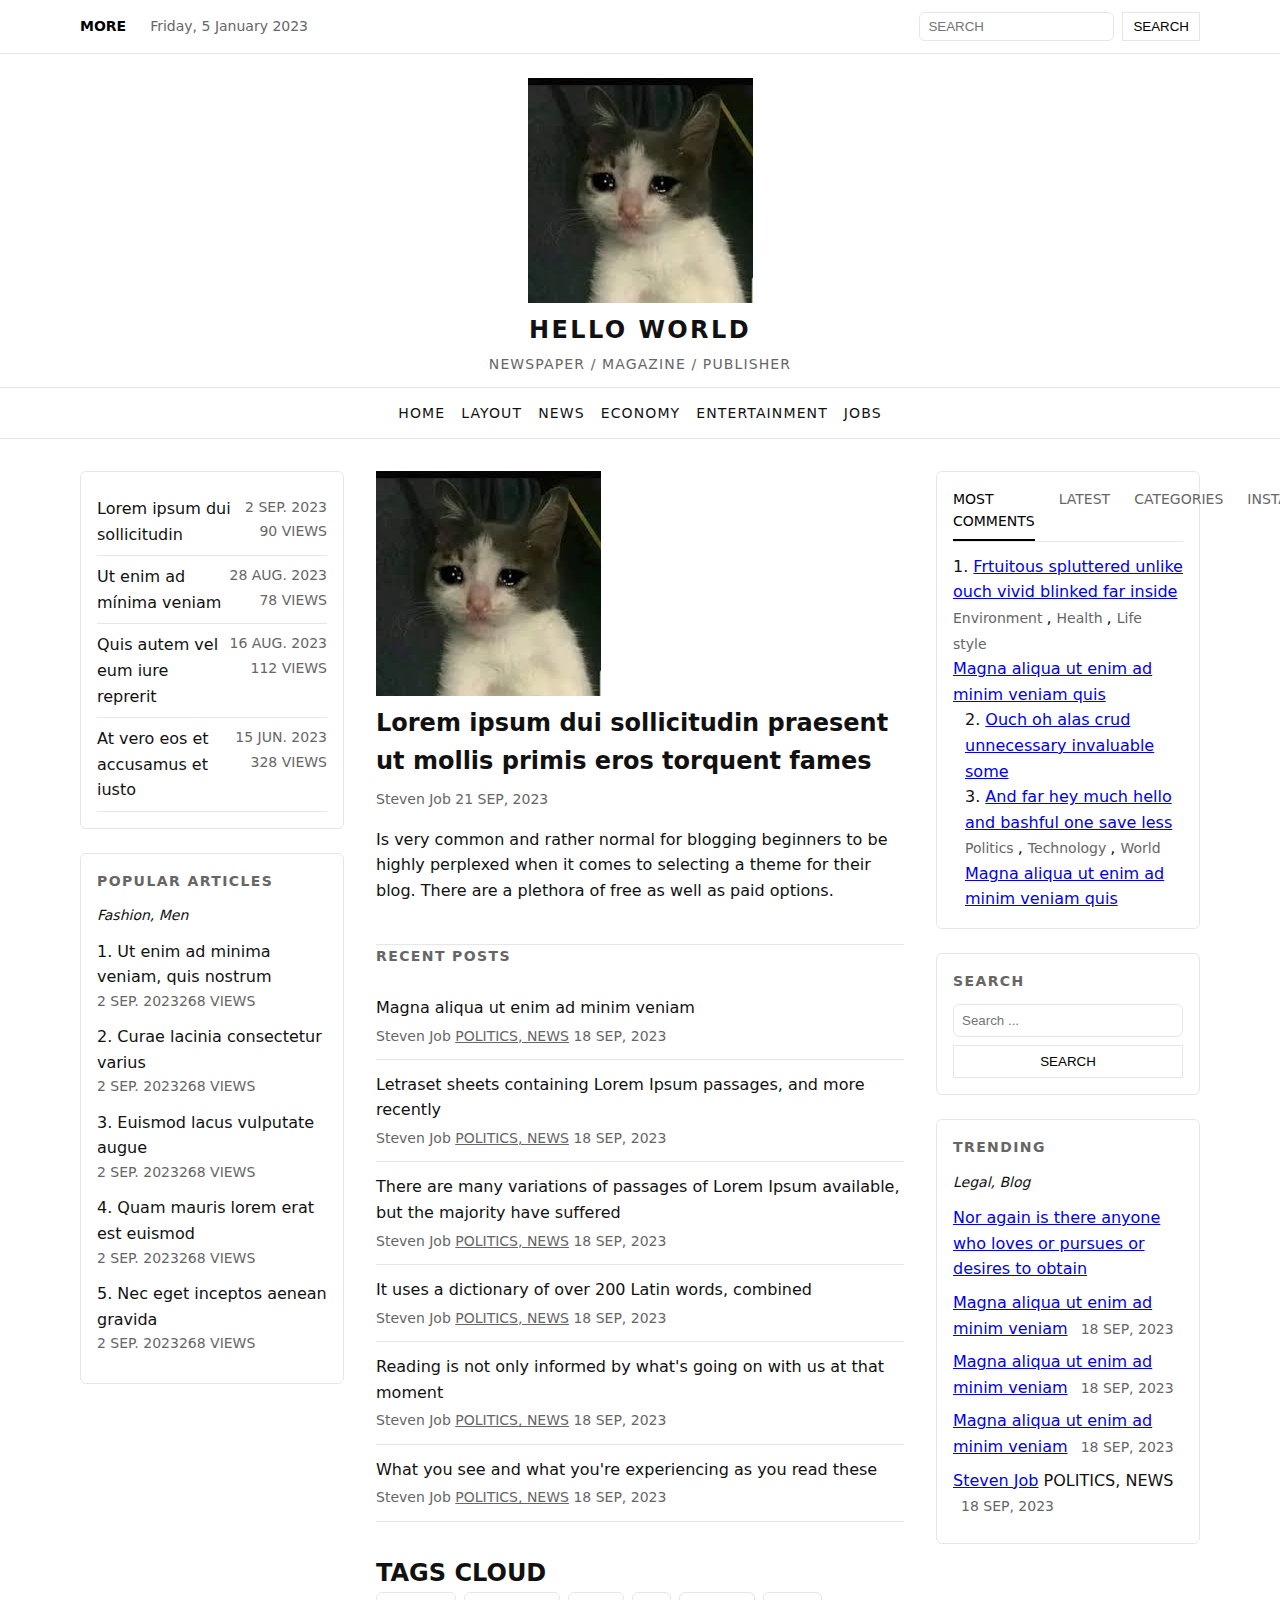
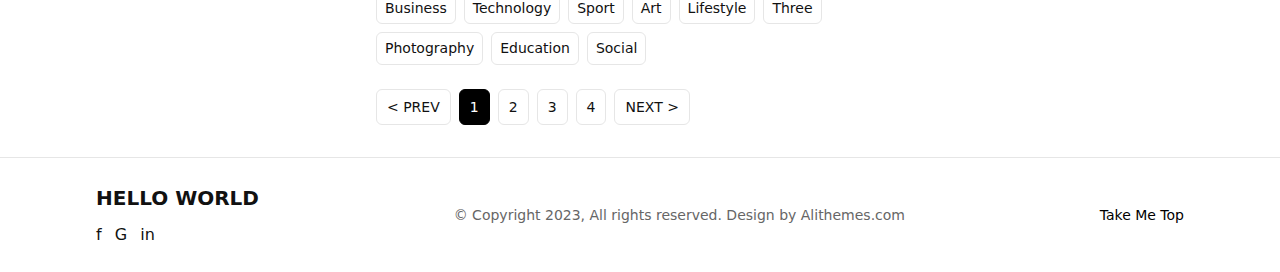
<file: index.html>
<!doctype html>
<html lang="es">

<head>
    <meta charset="utf-8">
    <meta name="viewport" content="width=device-width, initial-scale=1">
    <title>HELLO WORLD</title>
    <link rel="stylesheet" href="styles.css">
</head>

<body>

    <!-- Top Bar -->
    <header class="top-bar">
        <div class="container top-bar__inner">
            <a href="#" class="top-bar__more">MORE</a>
            <time datetime="2023-01-05" class="top-bar__date">Friday, 5 January 2023</time>
            <form class="top-bar__search" role="search">
                <label for="top-search" class="visually-hidden">Buscar</label>
                <input id="top-search" type="text" placeholder="SEARCH">
                <button type="submit">SEARCH</button>
            </form>
        </div>
    </header>

    <!-- Brand & Tagline -->
    <div class="site-branding">
        <a href="/" class="logo">
            <img src="public/img/images.jpeg" alt="Logo Hello World">
        </a>
        <h1 class="site-title">HELLO WORLD</h1>
        <p class="site-tagline">NEWSPAPER / MAGAZINE / PUBLISHER</p>
    </div>

    <!-- Main Navigation -->
    <nav class="main-nav">
        <ul>
            <li><a href="#">HOME</a></li>
            <li><a href="#">LAYOUT</a></li>
            <li><a href="#">NEWS</a></li>
            <li><a href="#">ECONOMY</a></li>
            <li><a href="#">ENTERTAINMENT</a></li>
            <li><a href="#">JOBS</a></li>
        </ul>
    </nav>

    <!-- Tres columnas: Sidebar-izq | Contenido | Sidebar-der -->
    <div class="container layout">

        <!-- Sidebar Izquierdo -->
        <aside class="sidebar-left">
            <!-- Últimas noticias -->
            <section class="widget widget--headlines">
                <ul>
                    <li>
                        <a href="#">Lorem ipsum dui sollicitudin</a>
                        <div class="meta"><time>2 SEP. 2023</time><span>90 VIEWS</span></div>
                    </li>
                    <li>
                        <a href="#">Ut enim ad mínima veniam</a>
                        <div class="meta"><time>28 AUG. 2023</time><span>78 VIEWS</span></div>
                    </li>
                    <li>
                        <a href="#">Quis autem vel eum iure reprerit</a>
                        <div class="meta"><time>16 AUG. 2023</time><span>112 VIEWS</span></div>
                    </li>
                    <li>
                        <a href="#">At vero eos et accusamus et iusto</a>
                        <div class="meta"><time>15 JUN. 2023</time><span>328 VIEWS</span></div>
                    </li>
                </ul>
            </section>

            <!-- Popular Articles -->
            <section class="widget widget--popular">
                <h2>POPULAR ARTICLES</h2>
                <p class="category">Fashion, Men</p>
                <ol>
                    <li>
                        <a href="#">Ut enim ad minima veniam, quis nostrum</a>
                        <div class="meta"><time>2 SEP. 2023</time><span>268 VIEWS</span></div>
                    </li>
                    <li>
                        <a href="#">Curae lacinia consectetur varius</a>
                        <div class="meta"><time>2 SEP. 2023</time><span>268 VIEWS</span></div>
                    </li>
                    <li>
                        <a href="#">Euismod lacus vulputate augue</a>
                        <div class="meta"><time>2 SEP. 2023</time><span>268 VIEWS</span></div>
                    </li>
                    <li>
                        <a href="#">Quam mauris lorem erat est euismod</a>
                        <div class="meta"><time>2 SEP. 2023</time><span>268 VIEWS</span></div>
                    </li>
                    <li>
                        <a href="#">Nec eget inceptos aenean gravida</a>
                        <div class="meta"><time>2 SEP. 2023</time><span>268 VIEWS</span></div>
                    </li>
                </ol>
            </section>
        </aside>

        <!-- Contenido Principal -->
        <main class="content">
            <!-- Featured Article -->
            <article class="featured-article">
                <figure>
                    <img src="public/img/images.jpeg" alt="Imagen destacada">
                </figure>
                <h2>Lorem ipsum dui sollicitudin praesent ut mollis primis eros torquent fames</h2>
                <p class="byline">Steven Job <time>21 SEP, 2023</time></p>
                <p>
                    Is very common and rather normal for blogging beginners to be highly perplexed when it comes to
                    selecting a theme for their blog. There are a plethora of free as well as paid options.
                </p>
            </article>

            <!-- Recent Posts -->
            <section class="recent-posts">
                <h2>RECENT POSTS</h2>
                <ul>
                    <li>
                        <a href="#">Magna aliqua ut enim ad minim veniam</a>
                        <p class="post-meta">Steven Job <span>POLITICS, NEWS</span> <time>18 SEP, 2023</time></p>
                    </li>
                    <li>
                        <a href="#">Letraset sheets containing Lorem Ipsum passages, and more recently</a>
                        <p class="post-meta">Steven Job <span>POLITICS, NEWS</span> <time>18 SEP, 2023</time></p>
                    </li>
                    <li>
                        <a href="#">There are many variations of passages of Lorem Ipsum available, but the majority
                            have suffered</a>
                        <p class="post-meta">Steven Job <span>POLITICS, NEWS</span> <time>18 SEP, 2023</time></p>
                    </li>
                    <li>
                        <a href="#">It uses a dictionary of over 200 Latin words, combined</a>
                        <p class="post-meta">Steven Job <span>POLITICS, NEWS</span> <time>18 SEP, 2023</time></p>
                    </li>
                    <li>
                        <a href="#">Reading is not only informed by what's going on with us at that moment</a>
                        <p class="post-meta">Steven Job <span>POLITICS, NEWS</span> <time>18 SEP, 2023</time></p>
                    </li>
                    <li>
                        <a href="#">What you see and what you're experiencing as you read these</a>
                        <p class="post-meta">Steven Job <span>POLITICS, NEWS</span> <time>18 SEP, 2023</time></p>
                    </li>
                </ul>
            </section>

            <!-- Tags Cloud -->
            <section class="tags-cloud">
                <h2>TAGS CLOUD</h2>
                <div class="tags">
                    <a href="#">Business</a>
                    <a href="#">Technology</a>
                    <a href="#">Sport</a>
                    <a href="#">Art</a>
                    <a href="#">Lifestyle</a>
                    <a href="#">Three</a>
                    <a href="#">Photography</a>
                    <a href="#">Education</a>
                    <a href="#">Social</a>
                </div>
            </section>

            <!-- Pagination -->
            <nav class="pagination">
                <a href="#">&lt; PREV</a>
                <a href="#" class="current">1</a>
                <a href="#">2</a>
                <a href="#">3</a>
                <a href="#">4</a>
                <a href="#">NEXT &gt;</a>
            </nav>
        </main>

        <!-- Sidebar Derecho -->
        <aside class="sidebar-right">
            <!-- Tabbed Widget -->
            <div class="widget widget--tabs">
                <ul class="tabs-nav">
                    <li class="active">MOST COMMENTS</li>
                    <li>LATEST</li>
                    <li>CATEGORIES</li>
                    <li>INSTAGRAM</li>
                </ul>
                <div class="tabs-content">
                    <div class="tab-pane active">
                        <ol>
                            <li>
                                <a href="#">Frtuitous spluttered unlike ouch vivid blinked far inside</a>
                                <div class="item-cats">
                                    <a href="#">Environment</a>,
                                    <a href="#">Health</a>,
                                    <a href="#">Life style</a>
                                </div>
                                <a href="#">Magna aliqua ut enim ad minim veniam quis</a>
                            </li>
                            <li>
                                <a href="#">Ouch oh alas crud unnecessary invaluable some</a>
                            </li>
                            <li>
                                <a href="#">And far hey much hello and bashful one save less</a>
                                <div class="item-cats">
                                    <a href="#">Politics</a>,
                                    <a href="#">Technology</a>,
                                    <a href="#">World</a>
                                </div>
                                <a href="#">Magna aliqua ut enim ad minim veniam quis</a>
                            </li>
                        </ol>
                    </div>
                    <!-- Puedes añadir más <div class="tab-pane"> para LATEST, CATEGORIES, INSTAGRAM -->
                </div>
            </div>

            <!-- Secondary Search -->
            <div class="widget widget--search2">
                <h2>SEARCH</h2>
                <form>
                    <label for="side-search" class="visually-hidden">Buscar</label>
                    <input id="side-search" type="text" placeholder="Search ...">
                    <button type="submit">SEARCH</button>
                </form>
            </div>

            <!-- Trending -->
            <div class="widget widget--trending">
                <h2>TRENDING</h2>
                <p class="trending-cat">Legal, Blog</p>
                <ul>
                    <li>
                        <a href="#">Nor again is there anyone who loves or pursues or desires to obtain</a>
                    </li>
                </ul>
                <ul class="trending-list">
                    <li>
                        <a href="#">Magna aliqua ut enim ad minim veniam</a>
                        <time>18 SEP, 2023</time>
                    </li>
                    <li>
                        <a href="#">Magna aliqua ut enim ad minim veniam</a>
                        <time>18 SEP, 2023</time>
                    </li>
                    <li>
                        <a href="#">Magna aliqua ut enim ad minim veniam</a>
                        <time>18 SEP, 2023</time>
                    </li>
                    <li>
                        <a href="#">Steven Job</a>
                        <span>POLITICS, NEWS</span>
                        <time>18 SEP, 2023</time>
                    </li>
                </ul>
            </div>
        </aside>

    </div>

    <!-- Footer -->
    <footer class="site-footer">
        <div class="container footer__inner">
            <div class="footer-brand">
                <h2>HELLO WORLD</h2>
                <div class="social-icons">
                    <a href="#" aria-label="Facebook">f</a>
                    <a href="#" aria-label="Google+">G</a>
                    <a href="#" aria-label="LinkedIn">in</a>
                </div>
            </div>
            <p class="footer-copy">&copy; Copyright 2023, All rights reserved. Design by Alithemes.com</p>
            <a href="#" class="back-to-top">Take Me Top</a>
        </div>
    </footer>

</body>

</html>
</file>
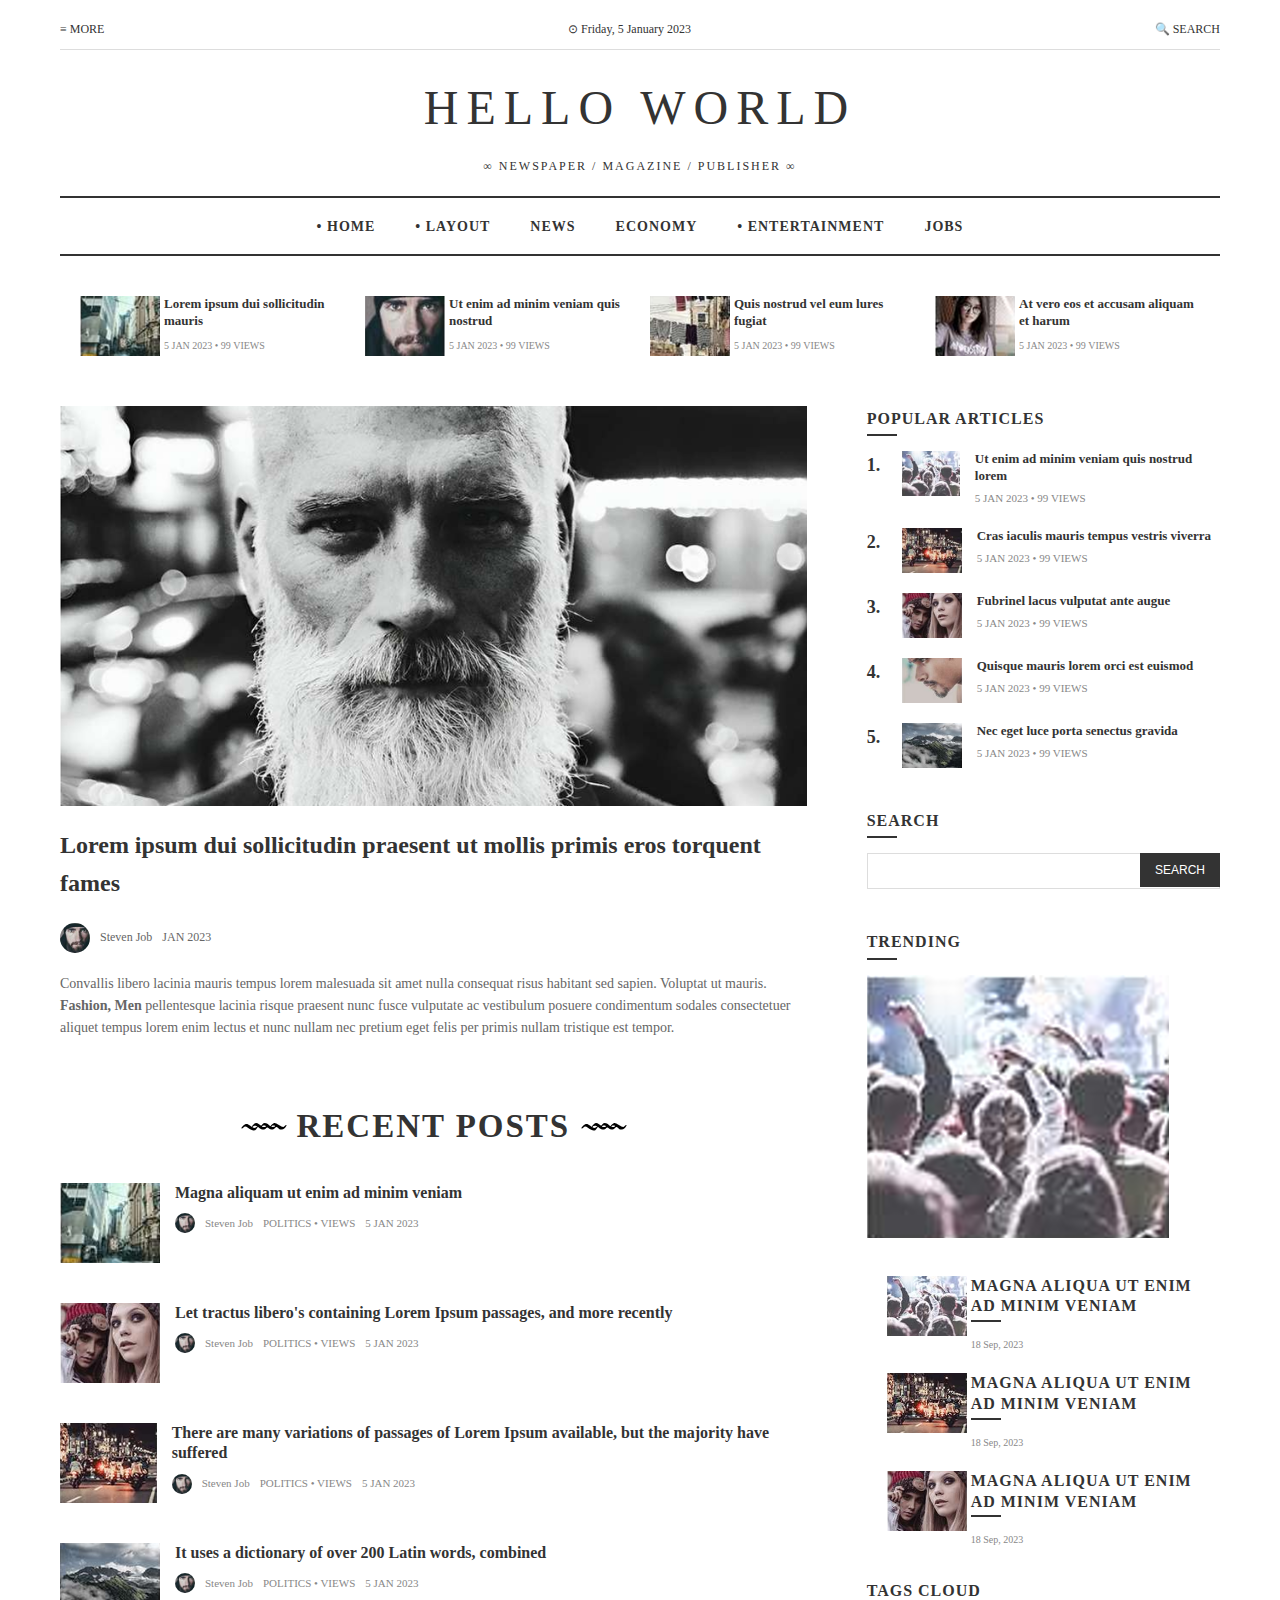
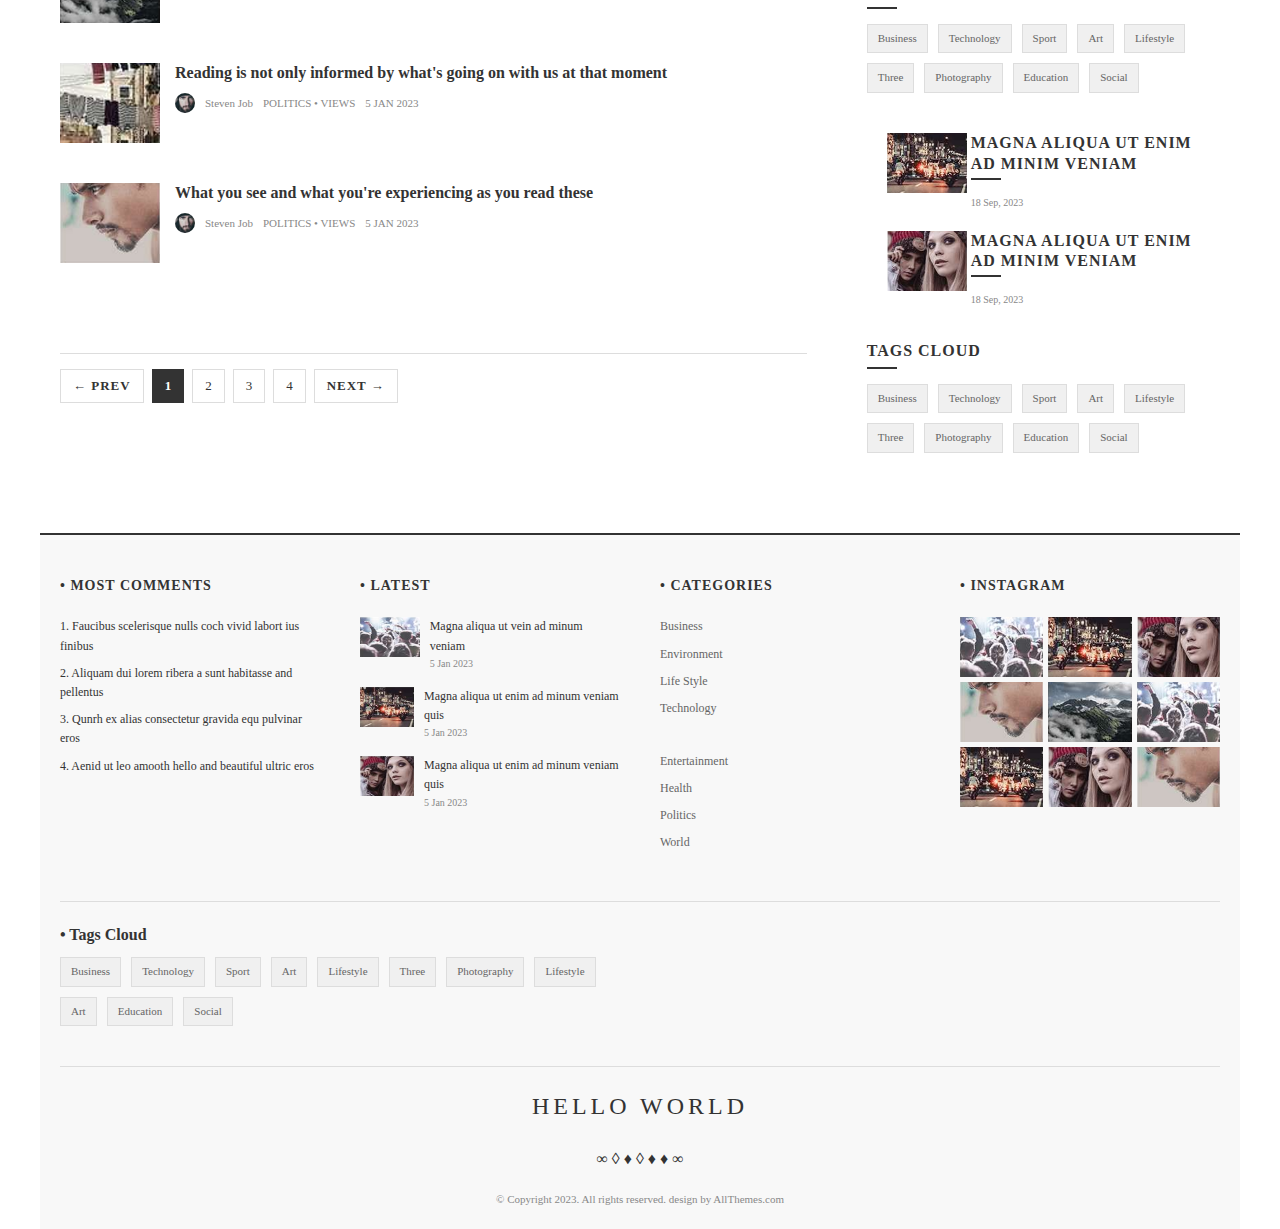
<file: template1/index.html>
<!DOCTYPE html>
<html lang="en">

<head>
    <meta charset="UTF-8">
    <meta name="viewport" content="width=device-width, initial-scale=1.0">
    <title>HELLO WORLD</title>
    <link rel="stylesheet" href="style.css">
</head>

<body>
    <header class="header">
        <div class="container">
            <div class="top-bar">
                <span>≡ MORE</span>
                <span>⊙ Friday, 5 January 2023</span>
                <span>🔍 SEARCH</span>
            </div>

            <div class="logo">
                <h1>HELLO WORLD</h1>
                <p>∞ NEWSPAPER / MAGAZINE / PUBLISHER ∞</p>
            </div>

            <nav class="nav">
                <ul>
                    <li><a href="#">• HOME</a></li>
                    <li><a href="#">• LAYOUT</a></li>
                    <li><a href="#">NEWS</a></li>
                    <li><a href="#">ECONOMY</a></li>
                    <li><a href="#">• ENTERTAINMENT</a></li>
                    <li><a href="#">JOBS</a></li>
                </ul>
            </nav>
        </div>
    </header>

    <div class="container">
        <div class="top-articles">
            <div class="top-article">
                <img src="public/img/2image.png" alt="">
                <div>
                    <h3>Lorem ipsum dui sollicitudin mauris</h3>
                    <div class="meta">5 JAN 2023 • 99 VIEWS</div>
                </div>
            </div>
            <div class="top-article">
                <img src="public/img/3image.png" alt="">
                <div>
                    <h3>Ut enim ad minim veniam quis nostrud</h3>
                    <div class="meta">5 JAN 2023 • 99 VIEWS</div>
                </div>
            </div>
            <div class="top-article">
                <img src="public/img/4image.png" alt="">
                <div>
                    <h3>Quis nostrud vel eum lures fugiat</h3>
                    <div class="meta">5 JAN 2023 • 99 VIEWS</div>
                </div>
            </div>
            <div class="top-article">
                <img src="public/img/5image.png" alt="">
                <div>
                    <h3>At vero eos et accusam aliquam et harum</h3>
                    <div class="meta">5 JAN 2023 • 99 VIEWS</div>
                </div>
            </div>
        </div>

        <div class="main-content">
            <main class="featured-article">
                <div class="featured-image"></div>
                <h2>Lorem ipsum dui sollicitudin praesent ut mollis primis eros torquent fames</h2>
                <div class="author-info">
                    <img class="author-avatar" src="public/img/3image.png" alt="avatar">
                    <span>Steven Job</span>
                    <span>JAN 2023</span>
                </div>
                <div class="featured-excerpt">
                    Convallis libero lacinia mauris tempus lorem malesuada sit amet nulla consequat risus habitant sed
                    sapien. Voluptat ut mauris. <strong>Fashion, Men</strong> pellentesque lacinia risque praesent nunc
                    fusce vulputate ac vestibulum posuere condimentum sodales consectetuer aliquet tempus lorem enim
                    lectus et nunc nullam nec pretium eget felis per primis nullam tristique est tempor.
                </div>

                <section class="recent-posts">
                    <div style="display: flex; align-items: center; justify-content: center;">
                        <svg style="margin-bottom: 30px;" version="1.0" xmlns="http://www.w3.org/2000/svg"
                            width="50.000000pt" height="15.000000pt" viewBox="0 0 102.000000 40.000000"
                            preserveAspectRatio="xMidYMid meet">
                            <g transform="translate(0.000000,40.000000) scale(0.100000,-0.100000)" fill="#000000"
                                stroke="none">
                                <path
                                    d="M319 237 c-15 -12 -29 -30 -33 -40 -5 -17 -9 -16 -43 12 -52 43 -90 42 -137 -5 -20 -20 -36 -40 -36 -45 0 -16 25 -10 43 11 22 26 47 25 88 -5 93 -67 140 -72 174 -18 11 18 23 32 26 33 3 0 19 -11 35 -25 37 -32 103 -35 124 -5 8 11 20 20 28 20 7 0 22 -9 34 -20 34 -31 89 -27 121 10 29 32 31 32 82 -18 8 -6 31 -12 53 -12 40 0 66 20 91 68 15 29 -7 31 -32 2 -24 -29 -46 -25 -116 20 -34 22 -72 40 -85 40 -13 0 -37 -14 -55 -32 l-31 -32 -22 21 c-55 50 -106 56 -136 18 -11 -14 -22 -25 -25 -25 -4 0 -23 11 -43 25 -45 31 -71 31 -105 2z m52 -58 c-25 -20 -48 -24 -69 -10 -25 16 25 41 67 33 l24 -5 -22 -18z m194 16 c0 -12 -50 -19 -73 -10 -14 5 -14 7 -2 16 19 12 75 7 75 -6z m178 0 c2 -12 -38 -19 -61 -10 -14 5 -14 7 -2 16 18 11 60 8 63 -6z" />
                            </g>
                        </svg>
                        <h2 class="section-title">RECENT POSTS</h2>
                        <svg style="margin-bottom: 30px;" version="1.0" xmlns="http://www.w3.org/2000/svg"
                            width="50.000000pt" height="15.000000pt" viewBox="0 0 102.000000 40.000000"
                            preserveAspectRatio="xMidYMid meet">
                            <g transform="translate(0.000000,40.000000) scale(0.100000,-0.100000)" fill="#000000"
                                stroke="none">
                                <path
                                    d="M319 237 c-15 -12 -29 -30 -33 -40 -5 -17 -9 -16 -43 12 -52 43 -90 42 -137 -5 -20 -20 -36 -40 -36 -45 0 -16 25 -10 43 11 22 26 47 25 88 -5 93 -67 140 -72 174 -18 11 18 23 32 26 33 3 0 19 -11 35 -25 37 -32 103 -35 124 -5 8 11 20 20 28 20 7 0 22 -9 34 -20 34 -31 89 -27 121 10 29 32 31 32 82 -18 8 -6 31 -12 53 -12 40 0 66 20 91 68 15 29 -7 31 -32 2 -24 -29 -46 -25 -116 20 -34 22 -72 40 -85 40 -13 0 -37 -14 -55 -32 l-31 -32 -22 21 c-55 50 -106 56 -136 18 -11 -14 -22 -25 -25 -25 -4 0 -23 11 -43 25 -45 31 -71 31 -105 2z m52 -58 c-25 -20 -48 -24 -69 -10 -25 16 25 41 67 33 l24 -5 -22 -18z m194 16 c0 -12 -50 -19 -73 -10 -14 5 -14 7 -2 16 19 12 75 7 75 -6z m178 0 c2 -12 -38 -19 -61 -10 -14 5 -14 7 -2 16 18 11 60 8 63 -6z" />
                            </g>
                        </svg>
                    </div>
                    <div class="posts-grid">
                        <div class="post-item">
                            <img src="public/img/2image.png" alt="">
                            <div class="post-content">
                                <h3>Magna aliquam ut enim ad minim veniam</h3>
                                <div class="post-meta">
                                    <img class="avatar" src="public/img/3image.png" alt="avatar">
                                    <span>Steven Job</span>
                                    <span>POLITICS • VIEWS</span>
                                    <span>5 JAN 2023</span>
                                </div>
                            </div>
                        </div>

                        <div class="post-item">
                            <img src="public/img/8image.png" alt="">
                            <div class="post-content">
                                <h3>Let tractus libero's containing Lorem Ipsum passages, and more recently</h3>
                                <div class="post-meta">
                                    <img class="avatar" src="public/img/3image.png" alt="avatar">
                                    <span>Steven Job</span>
                                    <span>POLITICS • VIEWS</span>
                                    <span>5 JAN 2023</span>
                                </div>
                            </div>
                        </div>

                        <div class="post-item">
                            <img src="public/img/7image.png" alt="">
                            <div class="post-content">
                                <h3>There are many variations of passages of Lorem Ipsum available, but the majority
                                    have
                                    suffered</h3>
                                <div class="post-meta">
                                    <img class="avatar" src="public/img/3image.png" alt="avatar">
                                    <span>Steven Job</span>
                                    <span>POLITICS • VIEWS</span>
                                    <span>5 JAN 2023</span>
                                </div>
                            </div>
                        </div>

                        <div class="post-item">
                            <img src="public/img/10image.png" alt="">
                            <div class="post-content">
                                <h3>It uses a dictionary of over 200 Latin words, combined</h3>
                                <div class="post-meta">
                                    <img class="avatar" src="public/img/3image.png" alt="avatar">
                                    <span>Steven Job</span>
                                    <span>POLITICS • VIEWS</span>
                                    <span>5 JAN 2023</span>
                                </div>
                            </div>
                        </div>

                        <div class="post-item">
                            <img src="public/img/4image.png" alt="">
                            <div class="post-content">
                                <h3>Reading is not only informed by what's going on with us at that moment</h3>
                                <div class="post-meta">
                                    <img class="avatar" src="public/img/3image.png" alt="avatar">
                                    <span>Steven Job</span>
                                    <span>POLITICS • VIEWS</span>
                                    <span>5 JAN 2023</span>
                                </div>
                            </div>
                        </div>

                        <div class="post-item">
                            <img src="public/img/9image.png" alt="">
                            <div class="post-content">
                                <h3>What you see and what you're experiencing as you read these</h3>
                                <div class="post-meta">
                                    <img class="avatar" src="public/img/3image.png" alt="avatar">
                                    <span>Steven Job</span>
                                    <span>POLITICS • VIEWS</span>
                                    <span>5 JAN 2023</span>
                                </div>
                            </div>
                        </div>
                    </div>
                </section>
                <div class="pagination">
                    <a href="#" class="prev">← PREV</a>
                    <a href="#" class="page active">1</a>
                    <a href="#" class="page">2</a>
                    <a href="#" class="page">3</a>
                    <a href="#" class="page">4</a>
                    <a href="#" class="next">NEXT →</a>
                </div>
            </main>

            <aside class="sidebar">
                <div class="sidebar-section">
                    <h3>Popular Articles</h3>
                    <ol class="popular-list">
                        <li>
                            <span class="number">1.</span>
                            <img src="public/img/6image.png" alt="">
                            <div class="popular-content">
                                <h4>Ut enim ad minim veniam quis nostrud lorem</h4>
                                <div class="meta">5 JAN 2023 • 99 VIEWS</div>
                            </div>
                        </li>
                        <li>
                            <span class="number">2.</span>
                            <img src="public/img/7image.png" alt="">
                            <div class="popular-content">
                                <h4>Cras iaculis mauris tempus vestris viverra</h4>
                                <div class="meta">5 JAN 2023 • 99 VIEWS</div>
                            </div>
                        </li>
                        <li>
                            <span class="number">3.</span>
                            <img src="public/img/8image.png" alt="">
                            <div class="popular-content">
                                <h4>Fubrinel lacus vulputat ante augue</h4>
                                <div class="meta">5 JAN 2023 • 99 VIEWS</div>
                            </div>
                        </li>
                        <li>
                            <span class="number">4.</span>
                            <img src="public/img/9image.png" alt="">
                            <div class="popular-content">
                                <h4>Quisque mauris lorem orci est euismod</h4>
                                <div class="meta">5 JAN 2023 • 99 VIEWS</div>
                            </div>
                        </li>
                        <li>
                            <span class="number">5.</span>
                            <img src="public/img/10image.png" alt="">
                            <div class="popular-content">
                                <h4>Nec eget luce porta senectus gravida</h4>
                                <div class="meta">5 JAN 2023 • 99 VIEWS</div>
                            </div>
                        </li>
                    </ol>
                </div>

                <div class="sidebar-section">
                    <h3>Search</h3>
                    <div class="search-box">
                        <input type="text" placeholder="">
                        <button class="search-btn">SEARCH</button>
                    </div>
                </div>

                <div class="sidebar-section">
                    <h3>Trending</h3>
                    <div>
                        <img src="public/img/6image.png" alt="robo del siglo">
                    </div>

                    <!-- Top Articles Row -->
                    <div class="top-articles" style="grid-template-columns: auto;">
                        <div class="top-article">
                            <img src="public/img/6image.png" alt="Artículo 1">
                            <div>
                                <h3>Magna aliqua ut enim ad minim veniam</h3>
                                <div class="meta">18 Sep, 2023</div>
                            </div>
                        </div>

                        <div class="top-article">
                            <img src="public/img/7image.png" alt="Artículo 2">
                            <div>
                                <h3>Magna aliqua ut enim ad minim veniam</h3>
                                <div class="meta">18 Sep, 2023</div>
                            </div>
                        </div>

                        <div class="top-article">
                            <img src="public/img/8image.png" alt="Artículo 3">
                            <div>
                                <h3>Magna aliqua ut enim ad minim veniam</h3>
                                <div class="meta">18 Sep, 2023</div>
                            </div>
                        </div>
                    </div>

                    <!-- Tags Cloud -->
                    <div class="sidebar-section">
                        <h3>Tags Cloud</h3>
                        <div class="tags-cloud">
                            <a href="#" class="tag">Business</a>
                            <a href="#" class="tag">Technology</a>
                            <a href="#" class="tag">Sport</a>
                            <a href="#" class="tag">Art</a>
                            <a href="#" class="tag">Lifestyle</a>
                            <a href="#" class="tag">Three</a>
                            <a href="#" class="tag">Photography</a>
                            <a href="#" class="tag">Education</a>
                            <a href="#" class="tag">Social</a>
                        </div>
                    </div>

                    <!-- Top Articles Row -->
                    <div class="top-articles" style="grid-template-columns: auto;">
                        <div class="top-article">
                            <img src="public/img/7image.png" alt="Artículo 2">
                            <div>
                                <h3>Magna aliqua ut enim ad minim veniam</h3>
                                <div class="meta">18 Sep, 2023</div>
                            </div>
                        </div>

                        <div class="top-article">
                            <img src="public/img/8image.png" alt="Artículo 3">
                            <div>
                                <h3>Magna aliqua ut enim ad minim veniam</h3>
                                <div class="meta">18 Sep, 2023</div>
                            </div>
                        </div>
                    </div>

                    <!-- Tags Cloud -->
                    <div class="sidebar-section">
                        <h3>Tags Cloud</h3>
                        <div class="tags-cloud">
                            <a href="#" class="tag">Business</a>
                            <a href="#" class="tag">Technology</a>
                            <a href="#" class="tag">Sport</a>
                            <a href="#" class="tag">Art</a>
                            <a href="#" class="tag">Lifestyle</a>
                            <a href="#" class="tag">Three</a>
                            <a href="#" class="tag">Photography</a>
                            <a href="#" class="tag">Education</a>
                            <a href="#" class="tag">Social</a>
                        </div>
                    </div>
                </div>
            </aside>
        </div>
    </div>

    <footer class="footer container">
        <div class="container">
            <div class="footer-content">
                <div class="footer-section">
                    <h4>• Most Comments</h4>
                    <ul>
                        <li>1. Faucibus scelerisque nulls coch vivid labort ius finibus</li>
                        <li>2. Aliquam dui lorem ribera a sunt habitasse and pellentus</li>
                        <li>3. Qunrh ex alias consectetur gravida equ pulvinar eros</li>
                        <li>4. Aenid ut leo amooth hello and beautiful ultric eros</li>
                    </ul>
                </div>

                <div class="footer-section">
                    <h4>• Latest</h4>
                    <div style="display: flex; flex-direction: column; gap: 15px;">
                        <div style="display: flex; gap: 10px;">
                            <img src="public/img/6image.png" style="width: 60px; height: 40px;">
                            <div>
                                <div style="font-size: 12px;">Magna aliqua ut vein ad minum veniam</div>
                                <div style="font-size: 10px; color: #888;">5 Jan 2023</div>
                            </div>
                        </div>
                        <div style="display: flex; gap: 10px;">
                            <img src="public/img/7image.png" style="width: 60px; height: 40px;">
                            <div>
                                <div style="font-size: 12px;">Magna aliqua ut enim ad minum veniam quis</div>
                                <div style="font-size: 10px; color: #888;">5 Jan 2023</div>
                            </div>
                        </div>
                        <div style="display: flex; gap: 10px;">
                            <img src="public/img/8image.png" style="width: 60px; height: 40px;">
                            <div>
                                <div style="font-size: 12px;">Magna aliqua ut enim ad minum veniam quis</div>
                                <div style="font-size: 10px; color: #888;">5 Jan 2023</div>
                            </div>
                        </div>
                    </div>
                </div>

                <div class="footer-section">
                    <h4>• Categories</h4>
                    <ul>
                        <li><a href="#">Business</a></li>
                        <li><a href="#">Environment</a></li>
                        <li><a href="#">Life Style</a></li>
                        <li><a href="#">Technology</a></li>
                    </ul>
                    <br>
                    <ul>
                        <li><a href="#">Entertainment</a></li>
                        <li><a href="#">Health</a></li>
                        <li><a href="#">Politics</a></li>
                        <li><a href="#">World</a></li>
                    </ul>
                </div>

                <div class="footer-section">
                    <h4>• Instagram</h4>
                    <div class="instagram-grid">
                        <img src="public/img/6image.png" alt="">
                        <img src="public/img/7image.png" alt="">
                        <img src="public/img/8image.png" alt="">
                        <img src="public/img/9image.png" alt="">
                        <img src="public/img/10image.png" alt="">
                        <img src="public/img/6image.png" alt="">
                        <img src="public/img/7image.png" alt="">
                        <img src="public/img/8image.png" alt="">
                        <img src="public/img/9image.png" alt="">
                    </div>
                </div>
            </div>

            <div style="margin: 40px 0; border-top: 1px solid #ddd; padding-top: 20px;">
                <div style="display: grid; grid-template-columns: 1fr 1fr; gap: 40px;">
                    <div>
                        <h4>• Tags Cloud</h4>
                        <div class="tags-cloud">
                            <a href="#" class="tag">Business</a>
                            <a href="#" class="tag">Technology</a>
                            <a href="#" class="tag">Sport</a>
                            <a href="#" class="tag">Art</a>
                            <a href="#" class="tag">Lifestyle</a>
                            <a href="#" class="tag">Three</a>
                            <a href="#" class="tag">Photography</a>
                            <a href="#" class="tag">Lifestyle</a>
                            <a href="#" class="tag">Art</a>
                            <a href="#" class="tag">Education</a>
                            <a href="#" class="tag">Social</a>
                        </div>
                    </div>
                </div>
            </div>

            <div class="footer-bottom">
                <div class="footer-logo">HELLO WORLD</div>
                <div class="social-links">∞ ◊ ♦ ◊ ♦ ♦ ∞</div>
                <div class="copyright">© Copyright 2023. All rights reserved. design by AllThemes.com</div>
            </div>
        </div>
    </footer>
</body>

</html>
</file>
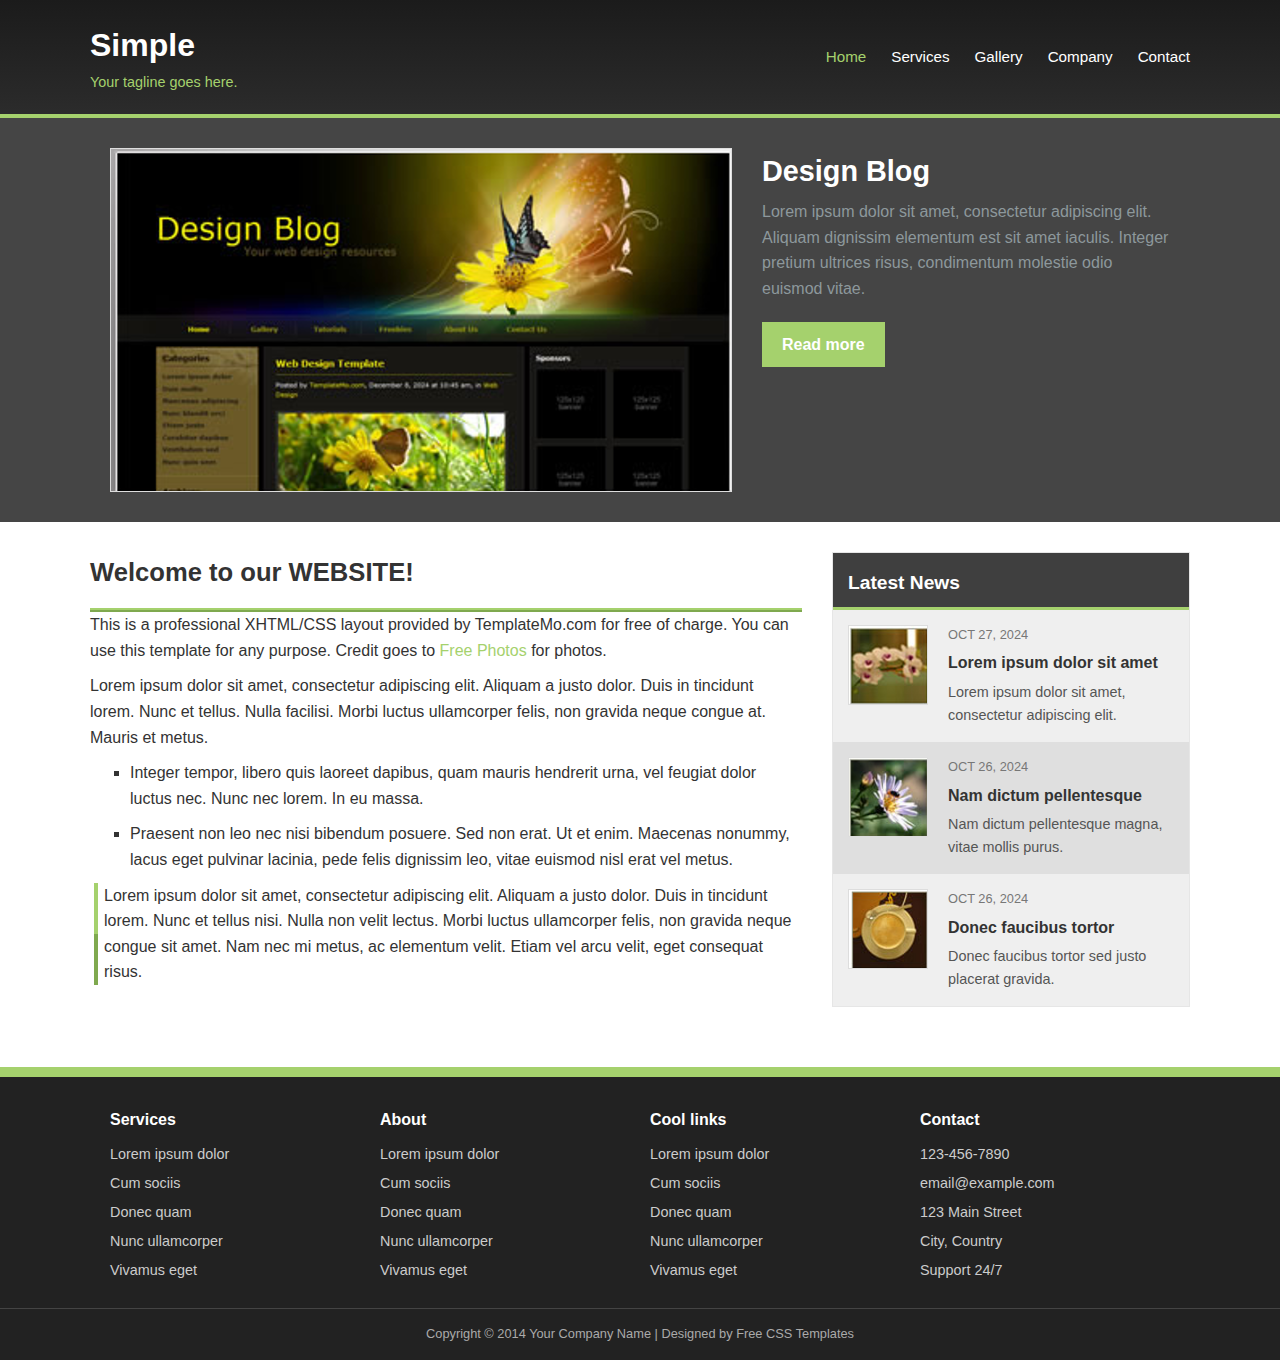
<file: template2/index.html>
<!DOCTYPE html>
<html lang="es">

<head>
    <meta charset="UTF-8" />
    <meta name="viewport" content="width=device-width, initial-scale=1.0" />
    <title>Simple</title>
    <link rel="stylesheet" href="style.css" />
</head>

<body>

    <!-- HEADER -->
    <header class="site-header">
        <div class="container header-inner">
            <div class="branding">
                <h1>Simple</h1>
                <span class="tagline">Your tagline goes here.</span>
            </div>
            <nav class="main-nav">
                <ul>
                    <li class="active"><a href="#">Home</a></li>
                    <li><a href="#">Services</a></li>
                    <li><a href="#">Gallery</a></li>
                    <li><a href="#">Company</a></li>
                    <li><a href="#">Contact</a></li>
                </ul>
            </nav>
        </div>
        <div class="green-line"></div>
    </header>

    <!-- HERO -->
    <section class="hero">
        <div class="container hero-inner">
            <div class="hero-image">
                <!-- Colocar aquí la imagen destacada -->
                <img src="public\img\1image.png" alt="Design Blog">
            </div>
            <div class="hero-text">
                <h2>Design Blog</h2>
                <p>
                    Lorem ipsum dolor sit amet, consectetur adipiscing elit. Aliquam dignissim elementum est sit amet
                    iaculis. Integer pretium ultrices risus, condimentum molestie odio euismod vitae.
                </p>
                <a href="#" class="btn-green">Read more</a>
            </div>
        </div>
    </section>

    <!-- MAIN -->
    <main class="container main-layout">
        <section class="welcome">
            <h2>Welcome to our WEBSITE!</h2>
            <div class="decor-line"></div>
            <p>
                This is a professional XHTML/CSS layout provided by TemplateMo.com for free of charge.
                You can use this template for any purpose. Credit goes to
                <a href="#">Free Photos</a> for photos.
            </p>
            <p>
                Lorem ipsum dolor sit amet, consectetur adipiscing elit. Aliquam a justo dolor. Duis in tincidunt lorem.
                Nunc et tellus. Nulla facilisi. Morbi luctus ullamcorper felis, non gravida neque congue at. Mauris et
                metus.
            </p>
            <p style="display: list-item; list-style-type: square;margin-left: 40px;">
                Integer tempor, libero quis laoreet dapibus, quam mauris hendrerit urna, vel feugiat dolor luctus nec.
                Nunc nec lorem. In eu massa.
            </p>
            <p style="display: list-item; list-style-type: square;margin-left: 40px;">
                Praesent non leo nec nisi bibendum posuere. Sed non erat. Ut et enim. Maecenas nonummy, lacus eget
                pulvinar lacinia, pede felis dignissim leo, vitae euismod nisl erat vel metus.
            </p>

            <p style="
                  border-left: 4px solid transparent;
                  padding-left: 10px;
                  margin-bottom: 15px;
                  background: linear-gradient(to bottom, #a5d16d 50%, #7fa94f 50%) left/4px 100% no-repeat;
            ">
                Lorem ipsum dolor sit amet, consectetur adipiscing elit. Aliquam a justo dolor. Duis in tincidunt lorem.
                Nunc et tellus nisi. Nulla non velit lectus. Morbi luctus ullamcorper felis, non gravida neque congue
                sit amet.
                Nam nec mi metus, ac elementum velit. Etiam vel arcu velit, eget consequat risus.
            </p>
        </section>

        <aside class="sidebar">
            <div style="background-color: #3F3F3F;color: white;">
                <h3>Latest News</h3>
            </div>
            <article class="news-item" style="background-color: #EFEFEF;">
                <img class="item-izquierda fila-1" src="public\img\2image.png" alt="Flor">
                <div class="item-derecha fila-1">
                    <span class="date">OCT 27, 2024</span>
                    <h4>Lorem ipsum dolor sit amet</h4>
                    <p>Lorem ipsum dolor sit amet, consectetur adipiscing elit.</p>
                </div>
            </article>

            <article class="news-item" style="background-color: #DFDFDF;">
                <img src="public\img\3image.png" alt="Flor morada">
                <div class="item-derecha fila-1">
                    <span class="date">OCT 26, 2024</span>
                    <h4>Nam dictum pellentesque</h4>
                    <p>Nam dictum pellentesque magna, vitae mollis purus.</p>
                </div>
            </article>

            <article class="news-item" style="background-color: #EFEFEF;">
                <img src="public\img\4image.png" alt="Taza de café">
                <div class="item-derecha fila-1">
                    <span class="date">OCT 26, 2024</span>
                    <h4>Donec faucibus tortor</h4>
                    <p>Donec faucibus tortor sed justo placerat gravida.</p>
                </div>
            </article>
        </aside>
    </main>

    <!-- FOOTER -->
    <footer class="site-footer">
        <div class="container footer-cols">
            <div class="col">
                <h4>Services</h4>
                <ul>
                    <li>Lorem ipsum dolor</li>
                    <li>Cum sociis</li>
                    <li>Donec quam</li>
                    <li>Nunc ullamcorper</li>
                    <li>Vivamus eget</li>
                </ul>
            </div>
            <div class="col">
                <h4>About</h4>
                <ul>
                    <li>Lorem ipsum dolor</li>
                    <li>Cum sociis</li>
                    <li>Donec quam</li>
                    <li>Nunc ullamcorper</li>
                    <li>Vivamus eget</li>
                </ul>
            </div>
            <div class="col">
                <h4>Cool links</h4>
                <ul>
                    <li>Lorem ipsum dolor</li>
                    <li>Cum sociis</li>
                    <li>Donec quam</li>
                    <li>Nunc ullamcorper</li>
                    <li>Vivamus eget</li>
                </ul>
            </div>
            <div class="col">
                <h4>Contact</h4>
                <ul>
                    <li>123-456-7890</li>
                    <li>email@example.com</li>
                    <li>123 Main Street</li>
                    <li>City, Country</li>
                    <li>Support 24/7</li>
                </ul>
            </div>
        </div>
        <p class="copy">Copyright © 2014 Your Company Name | Designed by Free CSS Templates</p>
    </footer>

</body>

</html>
</file>
<file: styles.css>
/* 1) Variables de diseño */
:root {
  --bg: #ffffff;
  --text: #111;
  --muted: #666;
  --accent: #000;
  --border: #e6e6e6;
  --radius: 6px;
  --container: 1120px;
  --fs-small: 0.875rem;
  --fs-base: 1rem;
  --fs-lg: 1.25rem;
  --fs-xl: 1.5rem;
}

/* Reset básico */
* { box-sizing: border-box; margin: 0; padding: 0; }
html { font-size: 100%; scroll-behavior: smooth; }
body {
  font-family: system-ui, sans-serif;
  line-height: 1.6;
  color: var(--text);
  background: var(--bg);
}

/* Helpers */
.container {
  max-width: var(--container);
  margin: 0 auto;
  padding: 0 16px;
}
.visually-hidden {
  position: absolute; width: 1px; height: 1px;
  overflow: hidden; clip: rect(0,0,0,0); white-space: nowrap;
}

/* Separador de secciones */
section + section { margin-top: 32px; }
.widget + .widget { margin-top: 24px; }

/* 2) Top Bar */
.top-bar {
  border-bottom: 1px solid var(--border);
  font-size: var(--fs-small);
}
.top-bar__inner {
  display: flex;
  gap: 24px;
  align-items: center;
  padding: 12px 0;
}
.top-bar__more { text-decoration: none; color: var(--accent); font-weight: bold; }
.top-bar__date { color: var(--muted); }
.top-bar__search {
  margin-left: auto;
  display: flex;
  gap: 8px;
}
.top-bar__search input {
  padding: 6px 8px;
  border: 1px solid var(--border);
  border-radius: var(--radius);
}
.top-bar__search button {
  padding: 6px 10px;
  border: 1px solid var(--border);
  background: var(--bg);
  cursor: pointer;
}

/* 3) Branding */
.site-branding {
  text-align: center;
  padding: 24px 0 12px;
}
.site-title {
  font-size: var(--fs-xl);
  letter-spacing: 0.1em;
}
.site-tagline {
  font-size: var(--fs-small);
  color: var(--muted);
  letter-spacing: 0.08em;
  margin-top: 4px;
}

/* 4) Main Nav */
.main-nav ul {
  list-style: none;
  display: flex;
  justify-content: center;
  flex-wrap: wrap;
  gap: 16px;
  border-top: 1px solid var(--border);
  border-bottom: 1px solid var(--border);
  padding: 12px 0;
}
.main-nav a {
  text-decoration: none;
  color: var(--text);
  font-size: var(--fs-small);
  letter-spacing: 0.08em;
}

/* 5) Layout grid */
.layout {
  display: grid;
  gap: 32px;
  padding: 32px 0;
}
.sidebar-left { min-width: 240px; }
.content     { min-width: 0; }
.sidebar-right{ min-width: 240px; }

@media (min-width: 1000px) {
  .layout {
    grid-template-columns: 1fr 2fr 1fr;
  }
}

/* 6) Widgets comunes */
.widget {
  border: 1px solid var(--border);
  border-radius: var(--radius);
  background: var(--bg);
  padding: 16px;
}
.widget h2 {
  font-size: var(--fs-small);
  color: var(--muted);
  text-transform: uppercase;
  letter-spacing: 0.1em;
  margin-bottom: 12px;
}

/* 6.1) Headlines */
.widget--headlines ul {
  list-style: none;
}
.widget--headlines li {
  padding: 8px 0;
  border-bottom: 1px solid var(--border);
  display: flex;
  justify-content: space-between;
  align-items: flex-start;
}
.widget--headlines a {
  text-decoration: none;
  color: var(--text);
  flex: 1;
}
.widget--headlines .meta {
  flex-shrink: 0;
  font-size: var(--fs-small);
  color: var(--muted);
  text-align: right;
}
.widget--headlines .meta span {
  display: block;
  margin-top: 2px;
}

/* 6.2) Popular Articles */
.widget--popular .category {
  font-size: var(--fs-small);
  font-style: italic;
  margin-bottom: 12px;
}
.widget--popular ol {
  list-style: decimal inside;
}
.widget--popular li {
  margin-bottom: 12px;
}
.widget--popular a {
  text-decoration: none;
  color: var(--text);
  font-weight: 500;
}
.widget--popular .meta {
  font-size: var(--fs-small);
  color: var(--muted);
}

/* 7) Featured Article */
.featured-article {
  border-bottom: 1px solid var(--border);
  padding-bottom: 24px;
}
.featured-article h2 {
  font-size: var(--fs-xl);
  margin-bottom: 8px;
}
.featured-article .byline {
  font-size: var(--fs-small);
  color: var(--muted);
  margin-bottom: 16px;
}
.featured-article p {
  font-size: var(--fs-base);
  margin-bottom: 16px;
}

/* 8) Recent Posts */
.recent-posts h2 {
  font-size: var(--fs-small);
  color: var(--muted);
  text-transform: uppercase;
  letter-spacing: 0.1em;
  margin-bottom: 16px;
}
.recent-posts ul {
  list-style: none;
}
.recent-posts li {
  padding: 12px 0;
  border-bottom: 1px solid var(--border);
}
.recent-posts a {
  text-decoration: none;
  color: var(--text);
  font-weight: 500;
  display: block;
  margin-bottom: 4px;
}
.post-meta {
  font-size: var(--fs-small);
  color: var(--muted);
}
.post-meta span { text-decoration: underline; }

/* 9) Tags Cloud */
.tags-cloud .tags {
  display: flex;
  flex-wrap: wrap;
  gap: 8px;
}
.tags-cloud a {
  font-size: var(--fs-small);
  color: var(--text);
  text-decoration: none;
  border: 1px solid var(--border);
  padding: 4px 8px;
  border-radius: var(--radius);
}

/* 10) Pagination */
.pagination {
  display: flex;
  gap: 8px;
  flex-wrap: wrap;
  margin-top: 24px;
}
.pagination a {
  padding: 6px 10px;
  text-decoration: none;
  color: var(--text);
  border: 1px solid var(--border);
  border-radius: var(--radius);
  font-size: var(--fs-small);
}
.pagination .current {
  background: var(--accent);
  color: #fff;
  border-color: var(--accent);
}

/* 11) Sidebar-derecho: Tabs */
.widget--tabs .tabs-nav {
  display: flex;
  gap: 12px;
  border-bottom: 1px solid var(--border);
  margin-bottom: 12px;
}
.widget--tabs .tabs-nav li {
  list-style: none;
  cursor: pointer;
  font-size: var(--fs-small);
  color: var(--muted);
  padding-bottom: 6px;
}
.widget--tabs .tabs-nav .active {
  color: var(--accent);
  border-bottom: 2px solid var(--accent);
}
.widget--tabs .tab-pane ol {
  list-style: decimal inside;
}
.widget--tabs li + li { margin-left: 12px; }
.widget--tabs .item-cats a {
  font-size: var(--fs-small);
  color: var(--muted);
  text-decoration: none;
  margin-right: 4px;
}

/* 12) Secondary Search & Trending */
.widget--search2 input {
  width: 100%;
  padding: 8px;
  border: 1px solid var(--border);
  border-radius: var(--radius);
  margin-bottom: 8px;
}
.widget--search2 button {
  width: 100%;
  padding: 8px;
  border: 1px solid var(--border);
  background: var(--bg);
  cursor: pointer;
}
.widget--trending .trending-cat {
  font-size: var(--fs-small);
  font-style: italic;
  margin-bottom: 12px;
}
.widget--trending ul { list-style: none; }
.widget--trending li {
  margin-bottom: 8px;
}
.widget--trending time {
  display: inline-block;
  margin-left: 8px;
  font-size: var(--fs-small);
  color: var(--muted);
}

/* 13) Footer */
.site-footer {
  border-top: 1px solid var(--border);
  background: var(--bg);
  padding: 24px 0;
}
.footer__inner {
  display: flex;
  flex-wrap: wrap;
  justify-content: space-between;
  align-items: center;
  gap: 16px;
}
.footer-brand h2 {
  font-size: var(--fs-lg);
  margin-bottom: 8px;
}
.social-icons a {
  margin-right: 8px;
  text-decoration: none;
  color: var(--text);
  font-size: var(--fs-base);
}
.footer-copy {
  font-size: var(--fs-small);
  color: var(--muted);
}
.back-to-top {
  text-decoration: none;
  font-size: var(--fs-small);
  color: var(--accent);
}
</file>
<file: template1/style.css>
* {
    margin: 0;
    padding: 0;
    box-sizing: border-box;
}

body {
    font-family: 'Georgia', serif;
    line-height: 1.6;
    color: #333;
    background: #fff;
}

.container {
    max-width: 1200px;
    margin: 0 auto;
    padding: 0 20px;
}

/* Header */
.header {
    padding: 10px 0;
}

.top-bar {
    display: flex;
    justify-content: space-between;
    align-items: center;
    padding: 10px 0;
    font-size: 12px;
    border-bottom: 1px solid #ddd;
}

.logo {
    text-align: center;
    margin: 20px 0;
}

.logo h1 {
    font-size: 48px;
    font-weight: normal;
    letter-spacing: 8px;
    margin-bottom: 10px;
}

.logo p {
    font-size: 12px;
    letter-spacing: 2px;
    text-transform: uppercase;
}

/* Navigation */
.nav {
    border-top: 2px solid #333;
    border-bottom: 2px solid #333;
    padding: 15px 0;
}

.nav ul {
    display: flex;
    justify-content: center;
    list-style: none;
    gap: 40px;
}

.nav a {
    text-decoration: none;
    color: #333;
    font-size: 14px;
    font-weight: bold;
    text-transform: uppercase;
    letter-spacing: 1px;
}

.nav a:hover {
    color: #666;
}

/* Main Content */
.main-content {
    display: grid;
    grid-template-columns: 2fr 1fr;
    gap: 40px;
    margin: 40px 0;
}

/* Top Articles Row */
.top-articles {
    display: grid;
    grid-template-columns: repeat(4, 1fr);
    gap: 20px;
    margin: 30px 0;
    padding: 0 20px;
}

.top-article {
    text-align: left;
    font-size: 12px;
    display: grid;
    grid-template-columns: auto auto;
    gap: 4px;
}

.top-article img {
    width: 80px;
    height: 60px;
    object-fit: cover;
    margin-bottom: 10px;
}

.top-article h3 {
    font-size: 13px;
    line-height: 1.3;
    margin-bottom: 8px;
}

.top-article .meta {
    color: #888;
    font-size: 10px;
}

/* Featured Article */
.featured-article {
    position: relative;
}

.featured-image {
    width: 100%;
    height: 400px;
    background: url('public/img/1image.png') center/cover;
    margin-bottom: 20px;
}

.featured-content h2 {
    font-size: 36px;
    line-height: 1.2;
    margin-bottom: 20px;
    font-weight: normal;
}

.author-info {
    display: flex;
    align-items: center;
    gap: 10px;
    margin: 20px 0;
    font-size: 12px;
    color: #666;
}

.author-avatar {
    width: 30px;
    height: 30px;
    border-radius: 50%;
    background: #ddd;
}

.featured-excerpt {
    font-size: 14px;
    line-height: 1.6;
    color: #666;
    margin: 20px 0;
}

/* Sidebar */
.sidebar {
    padding-left: 20px;
}

.sidebar-section {
    margin-bottom: 40px;
}

.sidebar-section h3 {
    font-size: 16px;
    margin-bottom: 20px;
    text-transform: uppercase;
    letter-spacing: 1px;
    position: relative;
}

.sidebar-section h3:after {
    content: '';
    position: absolute;
    bottom: -5px;
    left: 0;
    width: 30px;
    height: 2px;
    background: #333;
}

.popular-list {
    list-style: none;
}

.popular-list li {
    display: flex;
    gap: 15px;
    margin-bottom: 20px;
    font-size: 13px;
}

.popular-list .number {
    font-size: 18px;
    font-weight: bold;
    color: #333;
    min-width: 20px;
}

.popular-list img {
    width: 60px;
    height: 45px;
    object-fit: cover;
}

.popular-content h4 {
    font-size: 13px;
    line-height: 1.3;
    margin-bottom: 5px;
}

.popular-content .meta {
    color: #888;
    font-size: 11px;
}

/* Search Box */
.search-box {
    position: relative;
    margin-bottom: 20px;
}

.search-box input {
    width: 100%;
    padding: 10px;
    border: 1px solid #ddd;
    font-size: 12px;
}

.search-btn {
    position: absolute;
    right: 0;
    top: 0;
    padding: 10px 15px;
    background: #333;
    color: white;
    border: none;
    font-size: 12px;
    text-transform: uppercase;
}

/* Recent Posts */
.recent-posts {
    margin: 60px 0;
}

.section-title {
    text-align: center;
    font-size: 33px;
    margin-bottom: 30px;
    position: relative;
    font-weight: bold;
    text-transform: uppercase;
    letter-spacing: 2px;
}

.posts-grid {
    display: grid;
    gap: 10px;
}

.post-item {
    display: flex;
    gap: 15px;
    margin-bottom: 30px;
}

.post-item img {
    width: 100px;
    height: 80px;
    object-fit: cover;
}

.post-content h3 {
    font-size: 16px;
    line-height: 1.3;
    margin-bottom: 10px;
}

.post-meta {
    display: flex;
    align-items: center;
    gap: 10px;
    font-size: 11px;
    color: #888;
}

.post-meta .avatar {
    width: 20px;
    height: 20px;
    border-radius: 50%;
    background: #ddd;
}

/* Footer */
.footer {
    background: #f8f8f8;
    border-top: 2px solid #333;
    padding: 40px 0 20px;
    margin-top: 60px;
    margin: 0 auto;
}

.footer-content {
    display: grid;
    grid-template-columns: repeat(4, 1fr);
    gap: 40px;
    margin-bottom: 40px;
}

.footer-section h4 {
    font-size: 14px;
    margin-bottom: 20px;
    text-transform: uppercase;
    letter-spacing: 1px;
}

.footer-section ul {
    list-style: none;
}

.footer-section li {
    margin-bottom: 8px;
    font-size: 12px;
}

.footer-section a {
    text-decoration: none;
    color: #666;
}

.footer-section a:hover {
    color: #333;
}

.footer-bottom {
    text-align: center;
    border-top: 1px solid #ddd;
    padding-top: 20px;
}

.footer-logo {
    font-size: 24px;
    font-weight: normal;
    letter-spacing: 4px;
    margin-bottom: 20px;
}

.social-links {
    margin: 20px 0;
}

.copyright {
    font-size: 11px;
    color: #888;
}

/* Tags Cloud */
.tags-cloud {
    display: flex;
    flex-wrap: wrap;
    gap: 10px;
    margin-top: 10px;
}

.tag {
    background: #f0f0f0;
    padding: 5px 10px;
    font-size: 11px;
    text-decoration: none;
    color: #666;
    border: 1px solid #ddd;
}

.tag:hover {
    background: #333;
    color: white;
}

/* Instagram Grid */
.instagram-grid {
    display: grid;
    grid-template-columns: repeat(3, 1fr);
    gap: 5px;
    margin-top: 10px;
}

.instagram-grid img {
    width: 100%;
    height: 60px;
    object-fit: cover;
}

/* Pagination */
.pagination {
    display: flex;
    align-items: center;
    gap: 8px;
    margin: 40px 0;
    font-size: 13px;
    padding-top: 15px;
    border-top: 1px solid #ddd; /* Línea divisoria superior */
}

.pagination a {
    display: inline-block;
    padding: 6px 12px;
    text-decoration: none;
    color: #333;
    border: 1px solid #ddd;
    transition: all 0.2s ease;
}

.pagination a:hover {
    background: #333;
    color: #fff;
}

.pagination .active {
    background: #333;
    color: #fff;
    font-weight: bold;
    border-color: #333;
}

.pagination .prev,
.pagination .next {
    font-weight: bold;
    text-transform: uppercase;
    letter-spacing: 1px;
}
</file>
<file: template2/style.css>
/* Reset */
* {
    margin: 0;
    padding: 0;
    box-sizing: border-box;
}

/* Variables */
:root {
    --green: #a5d16d;
    --dark: #1b1b1b;
    --footer-bg: #222;
    --text: #333;
    --muted: #777;
    --border: #e6e6e6;
}

/* Base */
body {
    font-family: Arial, sans-serif;
    color: var(--text);
    background: #fff;
    line-height: 1.6;
}

.container {
    max-width: 1100px;
    margin: 0 auto;
    padding: 0 20px;
}

/* Header */
.site-header {
    background: linear-gradient(to bottom, var(--dark), #2c2c2c);
    color: #fff;
}

.header-inner {
    display: flex;
    justify-content: space-between;
    align-items: center;
    padding: 20px 0;
}

.branding h1 {
    font-size: 2rem;
}

.branding .tagline {
    display: block;
    font-size: 0.9rem;
    color: var(--green);
}

.main-nav ul {
    list-style: none;
    display: flex;
    gap: 25px;
}

.main-nav a {
    color: #fff;
    text-decoration: none;
    font-size: 0.95rem;
}

.main-nav li.active a,
.main-nav a:hover {
    color: var(--green);
}

.green-line {
    height: 4px;
    background: var(--green);
}

/* Hero */
.hero {
    background: #454545;
    padding: 30px 0;
}

.hero-inner {
    display: flex;
    gap: 30px;
}

.hero-image img {
    width: 100%;
    display: block;
    border: 1px solid #ddd;
}

.hero-text {
    flex: 1;
}

.hero-text h2 {
    font-size: 1.8rem;
    margin-bottom: 5px;
    color: white;
}

.hero-text .subtitle {
    color: var(--green);
    font-style: italic;
    margin-bottom: 15px;
}

.hero-text p {
    color: #8D989C;
    margin-bottom: 20px;
}

.btn-green {
    display: inline-block;
    background: var(--green);
    color: #fff;
    padding: 10px 20px;
    text-decoration: none;
    font-weight: bold;
}

/* Main layout */
.main-layout {
    display: flex;
    gap: 30px;
    padding: 30px 0;
}

.welcome {
    flex: 2;
}

.welcome h2 {
    font-size: 1.6rem;
    margin-bottom: 15px;
}

.welcome p+p {
    margin-top: 10px;
}

.welcome a {
    color: var(--green);
    text-decoration: none;
}

.welcome a:hover {
    text-decoration: underline;
}

.decor-line {
  height: 4px; /* altura total de la línea */
  background: linear-gradient(
    to bottom,
    #a5d16d 0%,    /* verde sección superior */
    #a5d16d 50%,   /* mitad superior */
    #7fa94f 50%,   /* verde más oscuro o segunda sección */
    #7fa94f 100%   /* mitad inferior */
  );
}

/* Sidebar */
.sidebar {
    flex: 1;
    background: #fff;
    border: 1px solid var(--border);
}

.sidebar h3 {
    padding: 15px;
    font-size: 1.2rem;
    border-bottom: 3px solid var(--green);
    padding-bottom: 8px;
}

.news-item {
    padding: 15px;
    display: grid;
    grid-template-columns: auto 1fr;
    grid-template-rows: auto;
    gap: 20px;
}

.item-izquierda {
    grid-column: 1;
}

.item-derecha {
    grid-column: 2;
}

.fila-1 {
    grid-row: 1;
}

.news-item .date {
    display: block;
    font-size: 0.8rem;
    color: var(--muted);
    margin-bottom: 5px;
}

.news-item img {
    width: 80px;
    height: 80px;
    display: block;
    margin-bottom: 8px;
    border: 1px solid #ddd;
}

.news-item h4 {
    font-size: 1rem;
    margin-bottom: 5px;
}

.news-item p {
    font-size: 0.9rem;
    color: #555;
}

/* Footer */
.site-footer {
    border-top: 10px solid var(--green);
    background: var(--footer-bg);
    color: #ccc;
    padding-top: 30px;
    margin-top: 30px;
}

.footer-cols {
    display: flex;
    flex-wrap: wrap;
    gap: 20px;
}

.footer-cols .col {
    flex: 1;
    min-width: 180px;
}

.footer-cols h4 {
    color: #fff;
    margin-bottom: 10px;
}

.footer-cols ul {
    list-style: none;
}

.footer-cols li {
    font-size: 0.9rem;
    margin-bottom: 6px;
}

.copy {
    text-align: center;
    font-size: 0.8rem;
    color: #aaa;
    border-top: 1px solid #444;
    padding: 15px 0;
    margin-top: 20px;
}

/* Responsive */
@media (max-width: 900px) {

    .hero-inner,
    .main-layout {
        flex-direction: column;
    }

    .footer-cols {
        flex-direction: column;
    }
}
</file>
